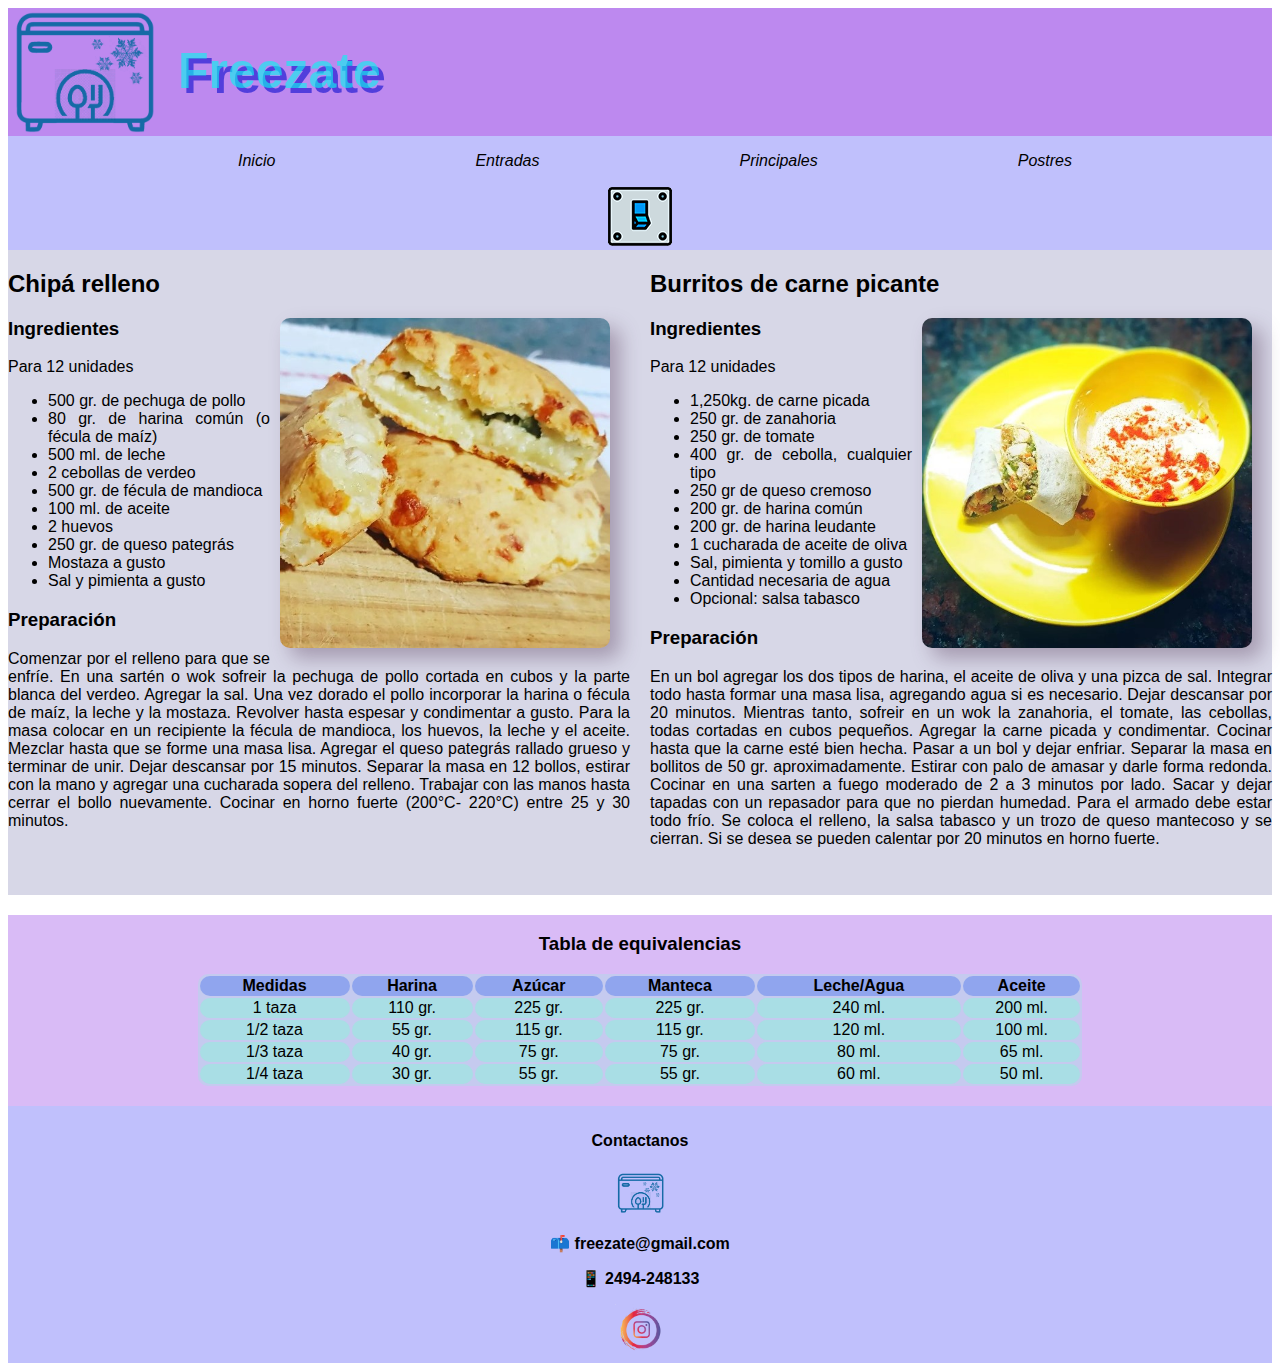
<file: html/entradas.html>
<!DOCTYPE html>
<html lang="en">
<head>
    <meta charset="UTF-8">
    <meta name="viewport" content="width=device-width, initial-scale=1.0">
    <title>Freezate - Entradas</title>
    <link rel="website icon" href="../images/logo.png">
    <link rel="stylesheet" href="../css/style.css">
</head>
<body>
    <div class="container">
        <header class="encabezado">
            <img src="../images/logo.png" alt="logo freezate">
            <h1>Freezate</h1>
        </header>
        <nav class="barra-navegacion">
            <button id="btn-menu">🍴 menú 🍴</button>
            <ul class="menu">
                <a href="../index.html"><li>Inicio</li></a>
                <a href="entradas.html"><li>Entradas</li></a>
                <a href="principales.html"><li>Principales</li></a>
                <a href="postres.html"><li>Postres</li></a>
            </ul>
        </nav>
        <aside>
            <button id="btn-oscuro" ><img src="../images/oscuro.png" alt=""></button>
            <button id="btn-claro" ><img src="../images/claro.png" alt=""></button>
        </aside>
        <article class="principal">
            <section class="receta">
                <h2>Chipá relleno</h2>
                <img src="../images/chipaRelleno.jpg" alt="chipá relleno">
                <h3>Ingredientes</h3>
                <p>Para 12 unidades</p>
                <ul>
                    <li>500 gr. de pechuga de pollo</li>
                    <li>80 gr. de harina común (o fécula de maíz)</li>
                    <li>500 ml. de leche</li>
                    <li>2 cebollas de verdeo</li>
                    <li>500 gr. de fécula de mandioca</li>
                    <li>100 ml. de aceite</li>
                    <li>2 huevos</li>
                    <li>250 gr. de queso pategrás</li>
                    <li>Mostaza a gusto</li>
                    <li>Sal y pimienta a gusto</li>
                </ul>
                <h3>Preparación</h3>
                <p>Comenzar por el relleno para que se enfríe. En una sartén o wok sofreir la pechuga de pollo cortada en cubos y la parte blanca del verdeo. Agregar la sal. Una vez dorado el pollo incorporar la harina o fécula de maíz, la leche y la mostaza. Revolver hasta espesar y condimentar a gusto.
                Para la masa colocar en un recipiente la fécula de mandioca, los huevos, la leche y el aceite. Mezclar hasta que se forme una masa lisa. Agregar el queso pategrás rallado grueso y terminar de unir. Dejar descansar por 15 minutos. Separar la masa en 12 bollos, estirar con la mano y agregar una cucharada sopera del relleno. Trabajar con las manos hasta cerrar el bollo nuevamente.
                Cocinar en horno fuerte (200°C- 220°C) entre 25 y 30 minutos.</p>
            </section>
            <section class="receta">
                <h2>Burritos de carne picante</h2>
                <img src="../images/burritoDeCarne.jpg" alt="burrito de carne">
                <h3>Ingredientes</h3>
                <p>Para 12 unidades</p>
                <ul>
                    <li>1,250kg. de carne picada</li>
                    <li>250 gr. de zanahoria</li>
                    <li>250 gr. de tomate</li>
                    <li>400 gr. de cebolla, cualquier tipo</li>
                    <li>250 gr de queso cremoso</li>
                    <li>200 gr. de harina común</li>
                    <li>200 gr. de harina leudante</li>
                    <li>1 cucharada de aceite de oliva</li>
                    <li>Sal, pimienta y tomillo a gusto</li>
                    <li>Cantidad necesaria de agua</li>
                    <li>Opcional: salsa tabasco</li>
                </ul>
                <h3>Preparación</h3>
                <p>En un bol agregar los dos tipos de harina, el aceite de oliva y una pizca de sal. Integrar todo hasta formar una masa lisa, agregando agua si es necesario. Dejar descansar por 20 minutos. Mientras tanto, sofreir en un wok la zanahoria, el tomate, las cebollas, todas cortadas en cubos pequeños. Agregar la carne picada y condimentar. Cocinar hasta que la carne esté bien hecha. Pasar a un bol y dejar enfriar.
                Separar la masa en bollitos de 50 gr. aproximadamente. Estirar con palo de amasar y darle forma redonda. Cocinar en una sarten a fuego moderado de 2 a 3 minutos por lado. Sacar y dejar tapadas con un repasador para que no pierdan humedad.
                Para el armado debe estar todo frío. Se coloca el relleno, la salsa tabasco y un trozo de queso mantecoso y se cierran. Si se desea se pueden calentar por 20 minutos en horno fuerte.</p>
            </section>
        </article>
        <article class="equivalencias">
            <table class="tabla_equivalencias">
                <h3>Tabla de equivalencias</h3>
                <thead>
                    <tr>
                        <th>Medidas</th>
                        <th>Harina</th>
                        <th>Azúcar</th>
                        <th>Manteca</th>
                        <th>Leche/Agua</th>
                        <th>Aceite</th>
                    </tr>
                </thead>
                <tbody>
                    <tr>
                        <td>1 taza</td>
                        <td>110 gr.</td>
                        <td>225 gr.</td>
                        <td>225 gr.</td>
                        <td>240 ml.</td>
                        <td>200 ml.</td>
                    </tr>
                    <tr>
                        <td>1/2 taza</td>
                        <td>55 gr.</td>
                        <td>115 gr.</td>
                        <td>115 gr.</td>
                        <td>120 ml.</td>
                        <td>100 ml.</td>
                    </tr>
                    <tr>
                        <td>1/3 taza</td>
                        <td>40 gr.</td>
                        <td>75 gr.</td>
                        <td>75 gr.</td>
                        <td>80 ml.</td>
                        <td>65 ml.</td>
                    </tr>
                    <tr>
                        <td>1/4 taza</td>
                        <td>30 gr.</td>
                        <td>55 gr.</td>
                        <td>55 gr.</td>
                        <td>60 ml.</td>
                        <td>50 ml.</td>
                    </tr>
                </tbody>
            </table>
        </article>
        <footer class="pie">
            <h4>Contactanos </h4>
            <img src="../images/logo.png" alt="logo freezate" >
            <p>📫 freezate@gmail.com</p>
            <p>📱 2494-248133</p>
            <a href="https://www.instagram.com/freezate_/"><img src="../images/logo instagram.png" alt="logo instagram"  ></a>
        </footer>
    </div>
    <script src="../js/recetas.js"></script>
</body>
</html>
</file>
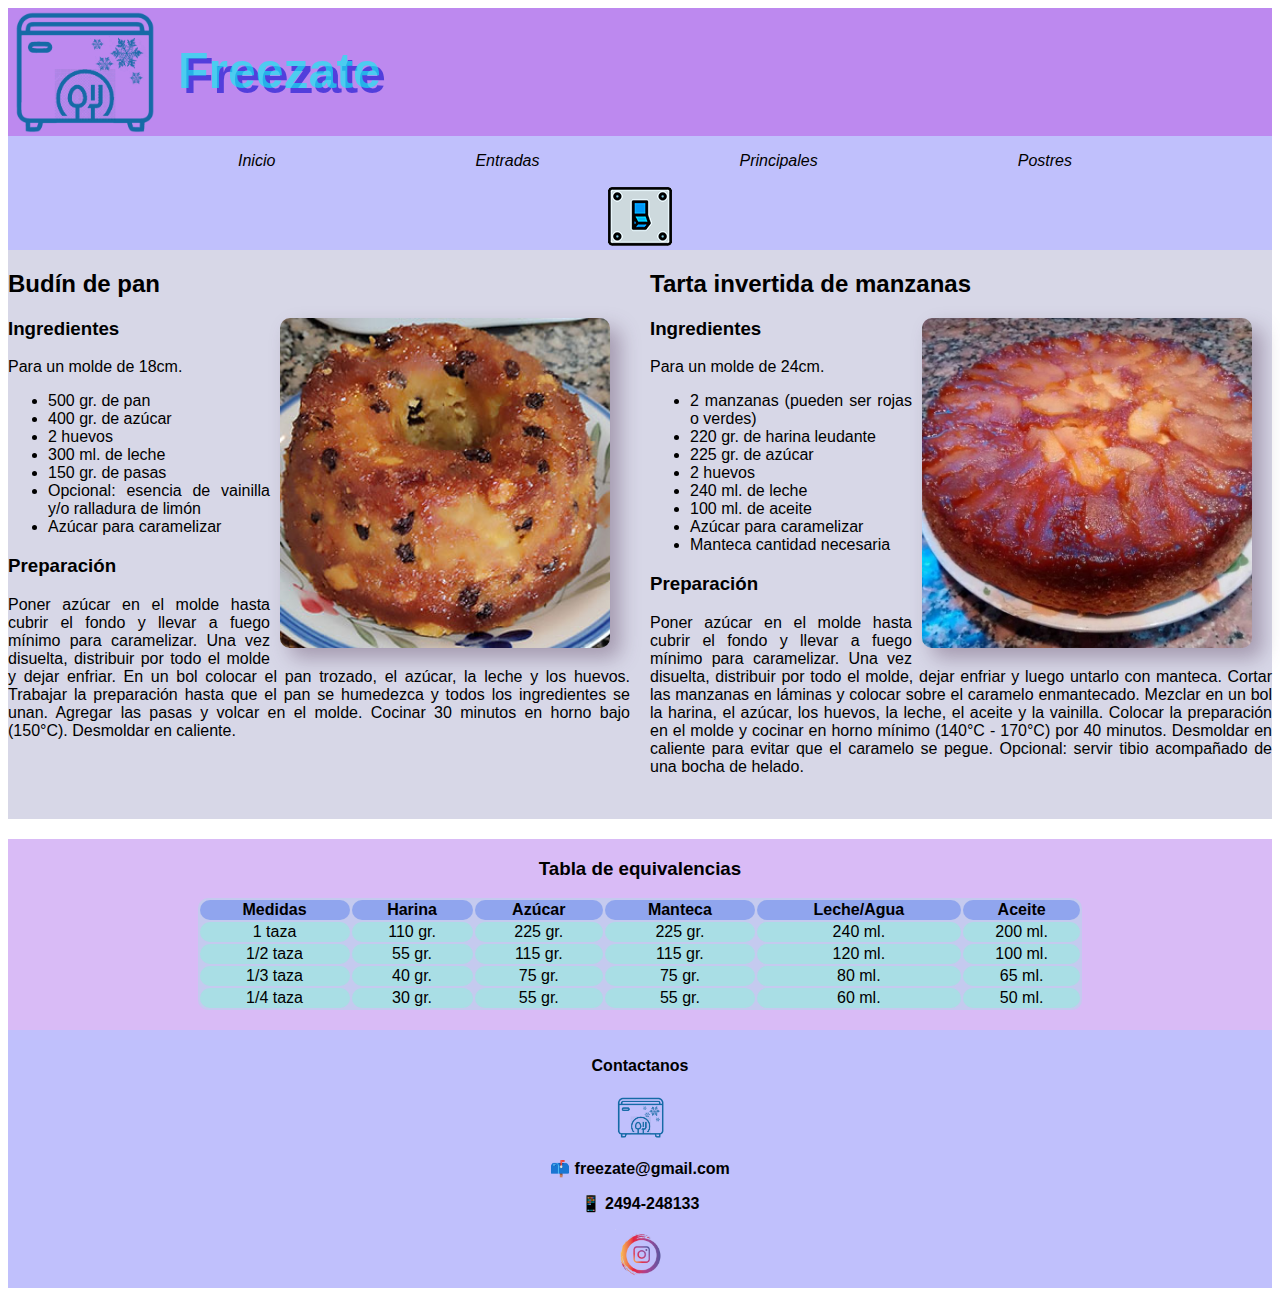
<file: html/postres.html>
<!DOCTYPE html>
<html lang="en">
<head>
    <meta charset="UTF-8">
    <meta name="viewport" content="width=device-width, initial-scale=1.0">
    <title>Freezate - Postres</title>
    <link rel="website icon" href="../images/logo.png">
    <link rel="stylesheet" href="../css/style.css">
</head>
<body>
    <div class="container">
        <header class="encabezado">
            <img src="../images/logo.png" alt="logo freezate">
            <h1>Freezate</h1>
        </header>
        <nav class="barra-navegacion">
            <button id="btn-menu">🍴 menú 🍴</button>
            <ul class="menu">
                <a href="../index.html"><li>Inicio</li></a>
                <a href="entradas.html"><li>Entradas</li></a>
                <a href="principales.html"><li>Principales</li></a>
                <a href="postres.html"><li>Postres</li></a>
            </ul>
        </nav>
        <aside>
            <button id="btn-oscuro" ><img src="../images/oscuro.png" alt=""></button>
            <button id="btn-claro" ><img src="../images/claro.png" alt=""></button>
        </aside>
        <article class="principal">
            <section class="receta">
            <h2>Budín de pan</h2>
            <img src="../images/budinDePan.jpg" alt="budín de pan">
            <h3>Ingredientes</h3>
            <p>Para un molde de 18cm.</p>
                <ul>
                    <li>500 gr. de pan</li>
                    <li>400 gr. de azúcar</li>
                    <li>2 huevos</li>
                    <li>300 ml. de leche</li>
                    <li>150 gr. de pasas</li>
                    <li>Opcional: esencia de vainilla y/o ralladura de limón</li>
                    <li>Azúcar para caramelizar</li>
                </ul>
            <h3>Preparación</h3>
            <p>Poner azúcar en el molde hasta cubrir el fondo y llevar a fuego mínimo para caramelizar. Una vez disuelta, distribuir por todo el molde y dejar enfriar. En un bol colocar el pan trozado, el azúcar, la leche y los huevos. Trabajar la preparación hasta que el pan se humedezca y todos los ingredientes se unan.
            Agregar las pasas y volcar en el molde. Cocinar 30 minutos en horno bajo (150°C). Desmoldar en caliente.</p>
        </section>
        <section class="receta">
                <h2>Tarta invertida de manzanas</h2>
                <img src="../images/tartaDeManzanas.jpg" alt="tarta">
                <h3>Ingredientes</h3>
                <p>Para un molde de 24cm.</p>
                    <ul>
                        <li>2 manzanas (pueden ser rojas o verdes)</li>
                        <li>220 gr. de harina leudante</li>
                        <li>225 gr. de azúcar</li>
                        <li>2 huevos</li>
                        <li>240 ml. de leche</li>
                        <li>100 ml. de aceite</li>
                        <li>Azúcar para caramelizar</li>
                        <li>Manteca cantidad necesaria</li>
                    </ul>
                <h3>Preparación</h3>
                <p>Poner azúcar en el molde hasta cubrir el fondo y llevar a fuego mínimo para caramelizar. Una vez disuelta, distribuir por todo el molde, dejar enfriar y luego untarlo con manteca. Cortar las manzanas en láminas y colocar sobre el caramelo enmantecado.
                Mezclar en un bol la harina, el azúcar, los huevos, la leche, el aceite y la vainilla. Colocar la preparación en el molde y cocinar en horno mínimo (140°C -  170°C) por 40 minutos. Desmoldar en caliente para evitar que el caramelo se pegue.
                Opcional: servir tibio acompañado de una bocha de helado.</p>
            </section>
        </article>
        <article class="equivalencias">
            <table class="tabla_equivalencias">
                <h3>Tabla de equivalencias</h3>
                <thead>
                    <tr>
                        <th>Medidas</th>
                        <th>Harina</th>
                        <th>Azúcar</th>
                        <th>Manteca</th>
                        <th>Leche/Agua</th>
                        <th>Aceite</th>
                    </tr>
                </thead>
                <tbody>
                    <tr>
                        <td>1 taza</td>
                        <td>110 gr.</td>
                        <td>225 gr.</td>
                        <td>225 gr.</td>
                        <td>240 ml.</td>
                        <td>200 ml.</td>
                    </tr>
                    <tr>
                        <td>1/2 taza</td>
                        <td>55 gr.</td>
                        <td>115 gr.</td>
                        <td>115 gr.</td>
                        <td>120 ml.</td>
                        <td>100 ml.</td>
                    </tr>
                    <tr>
                        <td>1/3 taza</td>
                        <td>40 gr.</td>
                        <td>75 gr.</td>
                        <td>75 gr.</td>
                        <td>80 ml.</td>
                        <td>65 ml.</td>
                    </tr>
                    <tr>
                        <td>1/4 taza</td>
                        <td>30 gr.</td>
                        <td>55 gr.</td>
                        <td>55 gr.</td>
                        <td>60 ml.</td>
                        <td>50 ml.</td>
                    </tr>
                </tbody>
            </table>
        </article>
        <footer class="pie">
            <h4>Contactanos </h4>
            <img src="../images/logo.png" alt="logo freezate" >
            <p>📫 freezate@gmail.com</p>
            <p>📱 2494-248133</p>
            <a href="https://www.instagram.com/freezate_/"><img src="../images/logo instagram.png" alt="logo instagram"  ></a>
        </footer>
    </div>
    <script src="../js/recetas.js"></script>
</body>
</html>
</file>
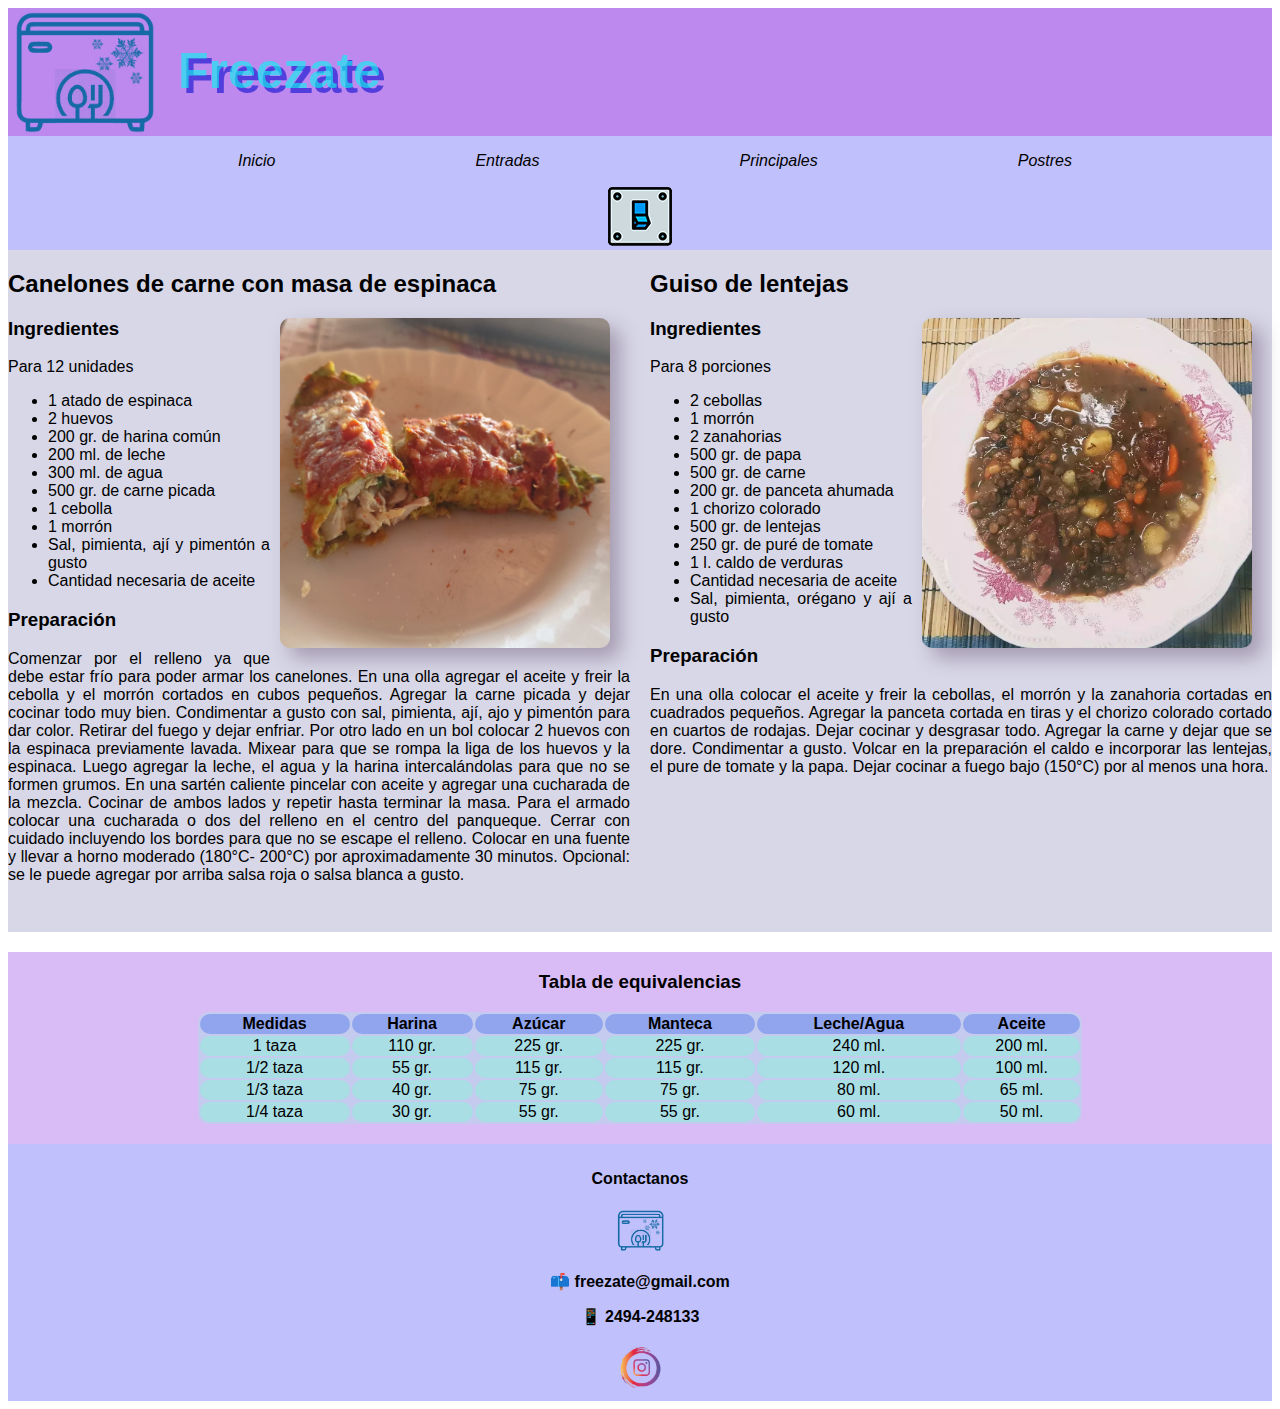
<file: html/principales.html>
<!DOCTYPE html>
<html lang="en">
<head>
    <meta charset="UTF-8">
    <meta name="viewport" content="width=device-width, initial-scale=1.0">
    <title>Freezate - Principales</title>
    <link rel="website icon" href="../images/logo.png">
    <link rel="stylesheet" href="../css/style.css">
</head>
<body>
    <div class="container">
        <header class="encabezado">
            <img src="../images/logo.png" alt="logo freezate">
            <h1>Freezate</h1>
        </header>
        <nav class="barra-navegacion">
            <button id="btn-menu">🍴 menú 🍴</button>
            <ul class="menu">
                <a href="../index.html"><li>Inicio</li></a>
                <a href="entradas.html"><li>Entradas</li></a>
                <a href="principales.html"><li>Principales</li></a>
                <a href="postres.html"><li>Postres</li></a>
            </ul>
        </nav>
        <aside>
            <button id="btn-oscuro" ><img src="../images/oscuro.png" alt=""></button>
            <button id="btn-claro" ><img src="../images/claro.png" alt=""></button>
        </aside>
        <article class="principal">
            <section class="receta">
                <h2>Canelones de carne con masa de espinaca</h2>
                <img src="../images/canelonesDEspinaca.jpg" alt="canelones">
                <h3>Ingredientes</h3>
                <p>Para 12 unidades</p>
                    <ul>
                        <li>1 atado de espinaca</li>
                        <li>2 huevos</li>
                        <li>200 gr. de harina común</li>
                        <li>200 ml. de leche</li>
                        <li>300 ml. de agua</li>
                        <li>500 gr. de carne picada</li>
                        <li>1 cebolla</li>
                        <li>1 morrón</li>
                        <li>Sal, pimienta, ají y pimentón a gusto</li>
                        <li>Cantidad necesaria de aceite</li>
                    </ul>
                <h3>Preparación</h3>
                <p>Comenzar por el relleno ya que debe estar frío para poder armar los canelones. En una olla agregar el aceite y freir la cebolla y el morrón cortados en cubos pequeños. Agregar la carne picada y dejar cocinar todo muy bien. Condimentar a gusto con sal, pimienta, ají, ajo y pimentón para dar color.
                Retirar del fuego y dejar enfriar. Por otro lado en un bol colocar 2 huevos con la espinaca previamente lavada. Mixear para que se rompa la liga de los huevos y la espinaca. Luego agregar la leche, el agua y la harina intercalándolas para que no se formen grumos. En una sartén caliente pincelar con aceite y agregar una cucharada de la mezcla. Cocinar de ambos lados y repetir hasta terminar la masa.
                Para el armado colocar una cucharada o dos del relleno en el centro del panqueque. Cerrar con cuidado incluyendo los bordes para que no se escape el relleno. Colocar en una fuente y llevar a horno moderado (180°C- 200°C) por aproximadamente 30 minutos.
                Opcional: se le puede agregar por arriba salsa roja o salsa blanca a gusto.</p>
            </section>
            <section class="receta">
                <h2>Guiso de lentejas</h2>
                <img src="../images/guisoDeLentejas.png" alt="guiso">
                <h3>Ingredientes</h3>
                    <p>Para 8 porciones</p>
                        <ul>
                            <li>2 cebollas</li>
                            <li>1 morrón</li>
                            <li>2 zanahorias</li>
                            <li>500 gr. de papa</li>
                            <li>500 gr. de carne</li>
                            <li>200 gr. de panceta ahumada</li>
                            <li>1 chorizo colorado</li>
                            <li>500 gr. de lentejas</li>
                            <li>250 gr. de puré de tomate</li>
                            <li>1 l. caldo de verduras</li>
                            <li>Cantidad necesaria de aceite</li>
                            <li>Sal, pimienta, orégano y ají a gusto</li>
                        </ul>
                    <h3>Preparación</h3>
                    <p>En una olla colocar el aceite y freir la cebollas, el morrón y la zanahoria cortadas en cuadrados pequeños. Agregar la panceta cortada en tiras y el chorizo colorado cortado en cuartos de rodajas. Dejar cocinar y desgrasar todo. Agregar la carne y dejar que se dore. Condimentar a gusto.
                    Volcar en la preparación el caldo e incorporar las lentejas, el pure de tomate y la papa. Dejar cocinar a fuego bajo (150°C) por al menos una hora.</p>
            </section>
        </article>
        <article class="equivalencias">
            <table class="tabla_equivalencias">
                <h3>Tabla de equivalencias</h3>
                <thead>
                    <tr>
                        <th>Medidas</th>
                        <th>Harina</th>
                        <th>Azúcar</th>
                        <th>Manteca</th>
                        <th>Leche/Agua</th>
                        <th>Aceite</th>
                    </tr>
                </thead>
                <tbody>
                    <tr>
                        <td>1 taza</td>
                        <td>110 gr.</td>
                        <td>225 gr.</td>
                        <td>225 gr.</td>
                        <td>240 ml.</td>
                        <td>200 ml.</td>
                    </tr>
                    <tr>
                        <td>1/2 taza</td>
                        <td>55 gr.</td>
                        <td>115 gr.</td>
                        <td>115 gr.</td>
                        <td>120 ml.</td>
                        <td>100 ml.</td>
                    </tr>
                    <tr>
                        <td>1/3 taza</td>
                        <td>40 gr.</td>
                        <td>75 gr.</td>
                        <td>75 gr.</td>
                        <td>80 ml.</td>
                        <td>65 ml.</td>
                    </tr>
                    <tr>
                        <td>1/4 taza</td>
                        <td>30 gr.</td>
                        <td>55 gr.</td>
                        <td>55 gr.</td>
                        <td>60 ml.</td>
                        <td>50 ml.</td>
                    </tr>
                </tbody>
            </table>
        </article>
        <footer class="pie">
            <h4>Contactanos </h4>
            <img src="../images/logo.png" alt="logo freezate" >
            <p>📫 freezate@gmail.com</p>
            <p>📱 2494-248133</p>
            <a href="https://www.instagram.com/freezate_/"><img src="../images/logo instagram.png" alt="logo instagram"  ></a>
        </footer>
    </div>
    <script src="../js/recetas.js"></script>
</body>
</html>
</file>
<file: css/style.css>
/*---------------Contenedor---------------*/

.container {
    
    font-family: 'Gill Sans', 'Gill Sans MT', Calibri, 'Trebuchet MS', sans-serif;
}
.barra-navegacion,.modo-claroscuro, aside{
    background-color: rgba(78, 78, 247, 0.356);
}

/*---------------Encabezado---------------*/

.encabezado{
    display: flex;
    flex-direction: row;
    column-gap: 20px;
    font-size: 25px;
    background-color: rgba(137, 43, 226, 0.555);
    text-shadow: 5px 5px rgba(17, 17, 209, 0.623);
    justify-content:last baseline;
    color: rgba(15, 240, 240, 0.651);
}
.encabezado img{
    width: 150px;
}

/*---------------Navegador---------------*/

.barra-navegacion {
    display: flex;
    flex-direction:column
}
.menu{
    display:none;
}
.mostrar-menu {
    padding-left:0 ;
    font-style: italic;
    display: flex;
    flex-direction: column;
    justify-content: space-evenly;
}
.menu li, a{
    list-style-type: none;
    color:inherit;
    border-radius: 2vh;
    text-decoration: none;
}
.menu li:hover {
    background-color: rgb(43, 4, 58);
    color: white;
}

#btn-menu{
    border: none;
    background-color: rgba(137, 43, 226, 0.555);
    text-transform: uppercase;
    font-weight: bold;
}

/*---------------Aside---------------*/

aside{
    display: flex;
    flex-direction: row;
    justify-content: space-evenly;
}
#btn-claro{
    display: none;
}
#btn-oscuro, #btn-claro{
    border: none;
    text-align: center;
    background-color: rgba(255, 255, 255, 0);
}

/*---------------Main---------------*/

.receta img, .principal img{
    float: right;
    margin-right:20px;
    margin-left: 10px;
    margin-bottom: 10px;
    border-radius: 10px;
    filter: drop-shadow( 10px 10px 10px rgba(65, 33, 65, 0.336));
}
.receta img{
    width: 330px;
}

.principal{
    grid-area: historia;
    text-align: justify;
    background-color: rgba(0, 0, 102, 0.158);
}
span{
    text-transform: uppercase;
}
.resaltado {
    color: rgb(194, 126, 0);
    font-style: oblique;
    text-transform: initial;
}
.envasados{
    width: 200px;
}

/*---------------Formulario---------------*/

#formulario_contacto, .validar_captcha {
    width: 300px;
    font-style: italic;
    display: flex;
    flex-direction: column;
    row-gap: 5px;
    text-align: center;
    align-items: center;
    border-radius: 10px;
    
}
.validar_captcha {
    background: linear-gradient(to bottom, #6129667e, rgba(137, 43, 226, 0.555), #ccc);
    border-image: linear-gradient(to bottom, rgba(137, 43, 226, 0.555) , #fff,#6129667e) 10;
    border-bottom: 10px solid transparent;
    border-right: 10px solid transparent;
    border-left: 10px solid transparent;
}
#formulario_contacto {
    background: linear-gradient(to bottom, #ccc, rgba(137, 43, 226, 0.555), #6129667e);
    border-image: linear-gradient(to bottom, #6129667e, #fff, rgba(137, 43, 226, 0.555)) 10;
    border-top: 10px solid transparent;
    border-right: 10px solid transparent;
    border-left: 10px solid transparent;
}
#editar_nombre, #editar_telefono, #editar_correo,
#editar_receta,#nombreyapellido,#telefono,#correo,#input-buscar{
    border-radius: 20px;
}
#sugerencia{
    resize:none;
}
#btn-enviar, #btn-enviarx3, #btn-validar, #btn-modificar {
    border-radius: 100px;
    padding: 5px;
    margin: 10px;
    color: blue;
    font-weight: bold;
    background-color: rgba(255, 189, 47, 0.753);
}
.btnEdit, .btnEliminar{
    background-color: rgba(255, 255, 255, 0);
    border: none
}
.envio_formulario{
    display:none;
}
.validar_captcha{
    display: flex;
    flex-direction: column;
}
.oculto{
    display: none;
}
.formulario{
    grid-area: formulario;
    text-align: center;
}

/*---------------Tabla---------------*/

.equivalencias{
    display: flex;
    flex-direction: column;
    background-color: rgba(137, 43, 226, 0.322);
    align-items: center;
    margin-top: 20px;
    padding-bottom: 20px;
}
.tabla_equivalencias {
    width:70%;
    text-align: center;
}
table, th, tr , td {
border-radius: 10px;
background-color: rgba(127, 255, 212, 0.219);
}
th {
    background-color: rgba(78, 78, 247, 0.356);
    padding-left: 5px;
    padding-right: 5px;
}
.tabla_dinamica{
    align-items: center;
    text-align: center;
    border-collapse: collapse;
    width: 80%;
    
}
.scroll_tabla{
    overflow-x: auto;
    margin-left: 15%;
}
.buscador{
    text-align: center;
    margin: 10px;
}
#paginacion{
    text-align: center;
    margin: 10px;
}
#anterior, #siguiente{
    margin-top: 20px;
    border-radius: 10px;
    color: inherit;
    background-color: rgba(78, 78, 247, 0.356);
}
#input-buscar, #select-columna{
    margin: 10px;
}
.formulario_administrador{
    font-style: italic;
    display: flex;
    flex-direction: column;
    row-gap: 5px;
    margin-left: 10px;
    width: 300px;
    text-align: center;
    align-items: center;
    border-radius: 10px;
    background-color: #54a0e87e;
    background: linear-gradient(to bottom, #ccc, rgba(137, 43, 226, 0.555), #6129667e);
    border-image: linear-gradient(to bottom, #6129667e, #fff, rgba(137, 43, 226, 0.555)) 10;
    border: 10px solid transparent;
}

/*---------------Footer---------------*/
.pie{
    padding: 5px;
    text-align: center;
    font-weight:bold;
    background-color: rgba(78, 78, 247, 0.356);
}
.pie img{ width: 50px;}

/*---------------Cambios para modo oscuro---------------*/

.modo-oscuro{
    background-color: rgba(4, 36, 30, 0.863);
    color: antiquewhite;
    .tabla_equivalencias{
        color: antiquewhite;
    }
    #btn-menu{
        color:antiquewhite;
    }
    .resaltado{
        color: rgb(255, 216, 132);
    }
}

/* ----- Solo para pantallas superiores a 660px ----- */

@media only screen and (min-width: 660px) {

    .principal{
        display: grid;
        grid-template-rows: 20fr 1fr;
        grid-template-areas: 
        "historia formulario";
        column-gap: 20px;
    }

    .barra-navegacion .menu {
        padding-left:30px;
        font-style: italic;
        display: flex;
        flex-direction: row;
        justify-content: space-evenly;
    }

    .formulario_contacto{
    margin: 30px;
    }

    #btn-menu{
    display:none
    }
.formulario_administrador{
        width: 97%;
        flex-direction: row;
        column-gap: 20px;
        margin-left: 1%;
}
}
</file>
